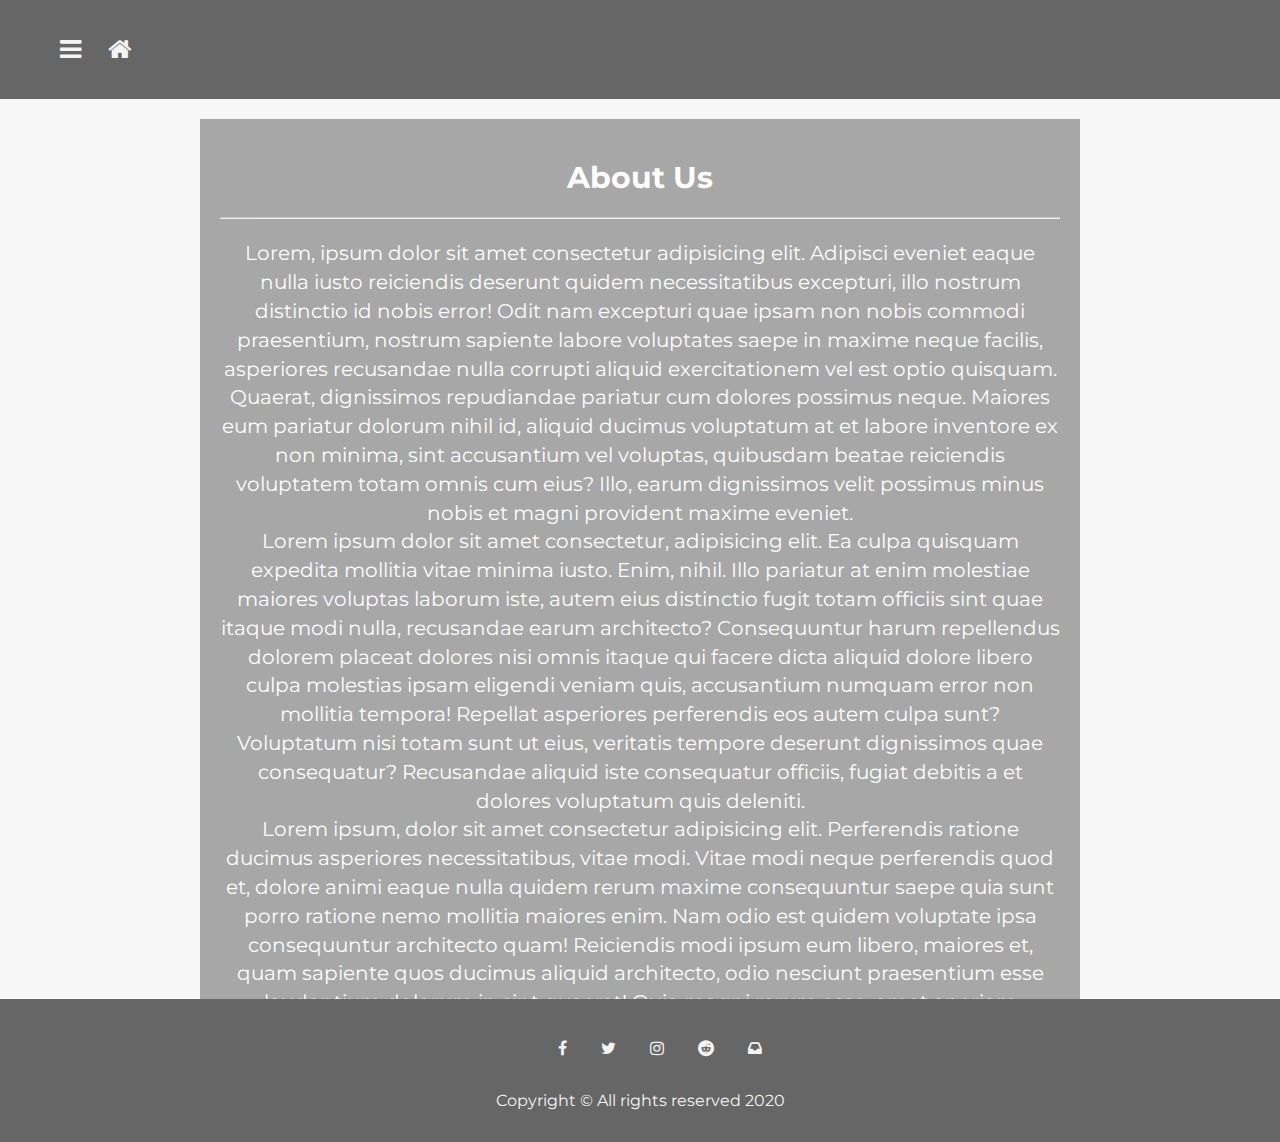
<file: about.html>
<!DOCTYPE html>
<html lang="en">
  <head>
    <meta charset="UTF-8" />
    <meta name="viewport" content="width=device-width, initial-scale=1.0" />
    <link rel="stylesheet" href="styles.css" />
    <link
      rel="stylesheet"
      href="https://cdnjs.cloudflare.com/ajax/libs/font-awesome/4.7.0/css/font-awesome.min.css"
    />
    <title>About</title>
  </head>
  <body>
    <!-- Header -->
    <header>
      <div class="icons">
        <ul>
          <li>
            <a href="#" class="fa fa-bars"></a>
          </li>
          <li>
            <a href="index.html" class="fa fa-home"></a>
          </li>
        </ul>
      </div>
    </header>

    <!-- Section -->
    <div id="about-section">
      <div id="about">
        <span id="about-border">
          <h2>About Us</h2>
          <hr />
          <p>
            Lorem, ipsum dolor sit amet consectetur adipisicing elit. Adipisci
            eveniet eaque nulla iusto reiciendis deserunt quidem necessitatibus
            excepturi, illo nostrum distinctio id nobis error! Odit nam
            excepturi quae ipsam non nobis commodi praesentium, nostrum sapiente
            labore voluptates saepe in maxime neque facilis, asperiores
            recusandae nulla corrupti aliquid exercitationem vel est optio
            quisquam. Quaerat, dignissimos repudiandae pariatur cum dolores
            possimus neque. Maiores eum pariatur dolorum nihil id, aliquid
            ducimus voluptatum at et labore inventore ex non minima, sint
            accusantium vel voluptas, quibusdam beatae reiciendis voluptatem
            totam omnis cum eius? Illo, earum dignissimos velit possimus minus
            nobis et magni provident maxime eveniet.
            <br />
            Lorem ipsum dolor sit amet consectetur, adipisicing elit. Ea culpa
            quisquam expedita mollitia vitae minima iusto. Enim, nihil. Illo
            pariatur at enim molestiae maiores voluptas laborum iste, autem eius
            distinctio fugit totam officiis sint quae itaque modi nulla,
            recusandae earum architecto? Consequuntur harum repellendus dolorem
            placeat dolores nisi omnis itaque qui facere dicta aliquid dolore
            libero culpa molestias ipsam eligendi veniam quis, accusantium
            numquam error non mollitia tempora! Repellat asperiores perferendis
            eos autem culpa sunt? Voluptatum nisi totam sunt ut eius, veritatis
            tempore deserunt dignissimos quae consequatur? Recusandae aliquid
            iste consequatur officiis, fugiat debitis a et dolores voluptatum
            quis deleniti.
            <br />
            Lorem ipsum, dolor sit amet consectetur adipisicing elit.
            Perferendis ratione ducimus asperiores necessitatibus, vitae modi.
            Vitae modi neque perferendis quod et, dolore animi eaque nulla
            quidem rerum maxime consequuntur saepe quia sunt porro ratione nemo
            mollitia maiores enim. Nam odio est quidem voluptate ipsa
            consequuntur architecto quam! Reiciendis modi ipsum eum libero,
            maiores et, quam sapiente quos ducimus aliquid architecto, odio
            nesciunt praesentium esse laudantium dolorum in sint quaerat! Quia
            magni rerum esse, amet aperiam laborum! Illum omnis architecto ut
            amet fuga ratione excepturi porro, voluptate corrupti autem a
            voluptates eos, expedita ipsam earum, aspernatur hic odio tenetur
            eveniet. Culpa!
          </p>
        </span>
      </div>
    </div>

    <!-- Footer -->
    <footer>
      <ul>
        <li>
          <a href="#" class="fa fa-facebook"></a>
        </li>
        <li><a href="#" class="fa fa-twitter"></a></li>
        <li><a href="#" class="fa fa-instagram"></a></li>
        <li><a href="#" class="fa fa-reddit"></a></li>
        <li><a href="#" class="fa fa-inbox"></a></li>
      </ul>
      <p>Copyright &copy; All rights reserved 2020</p>
    </footer>
  </body>
</html>
</file>
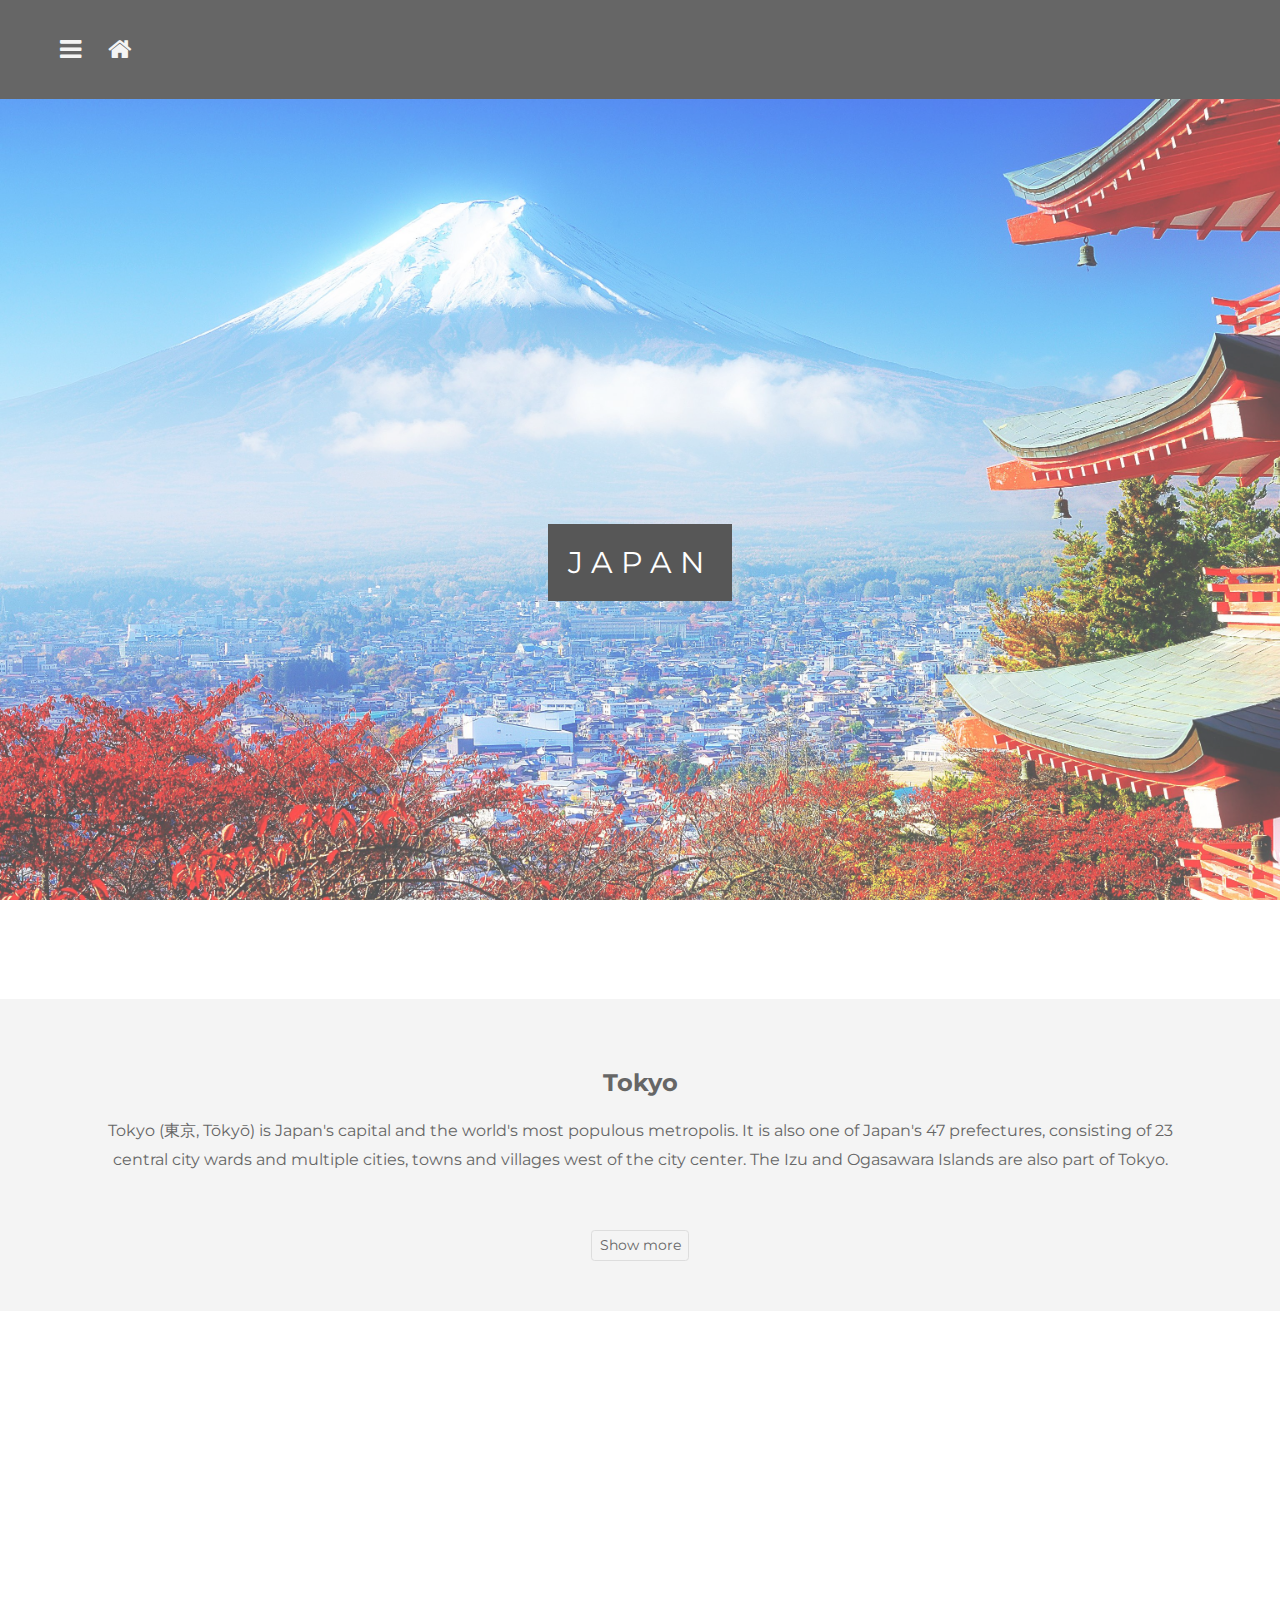
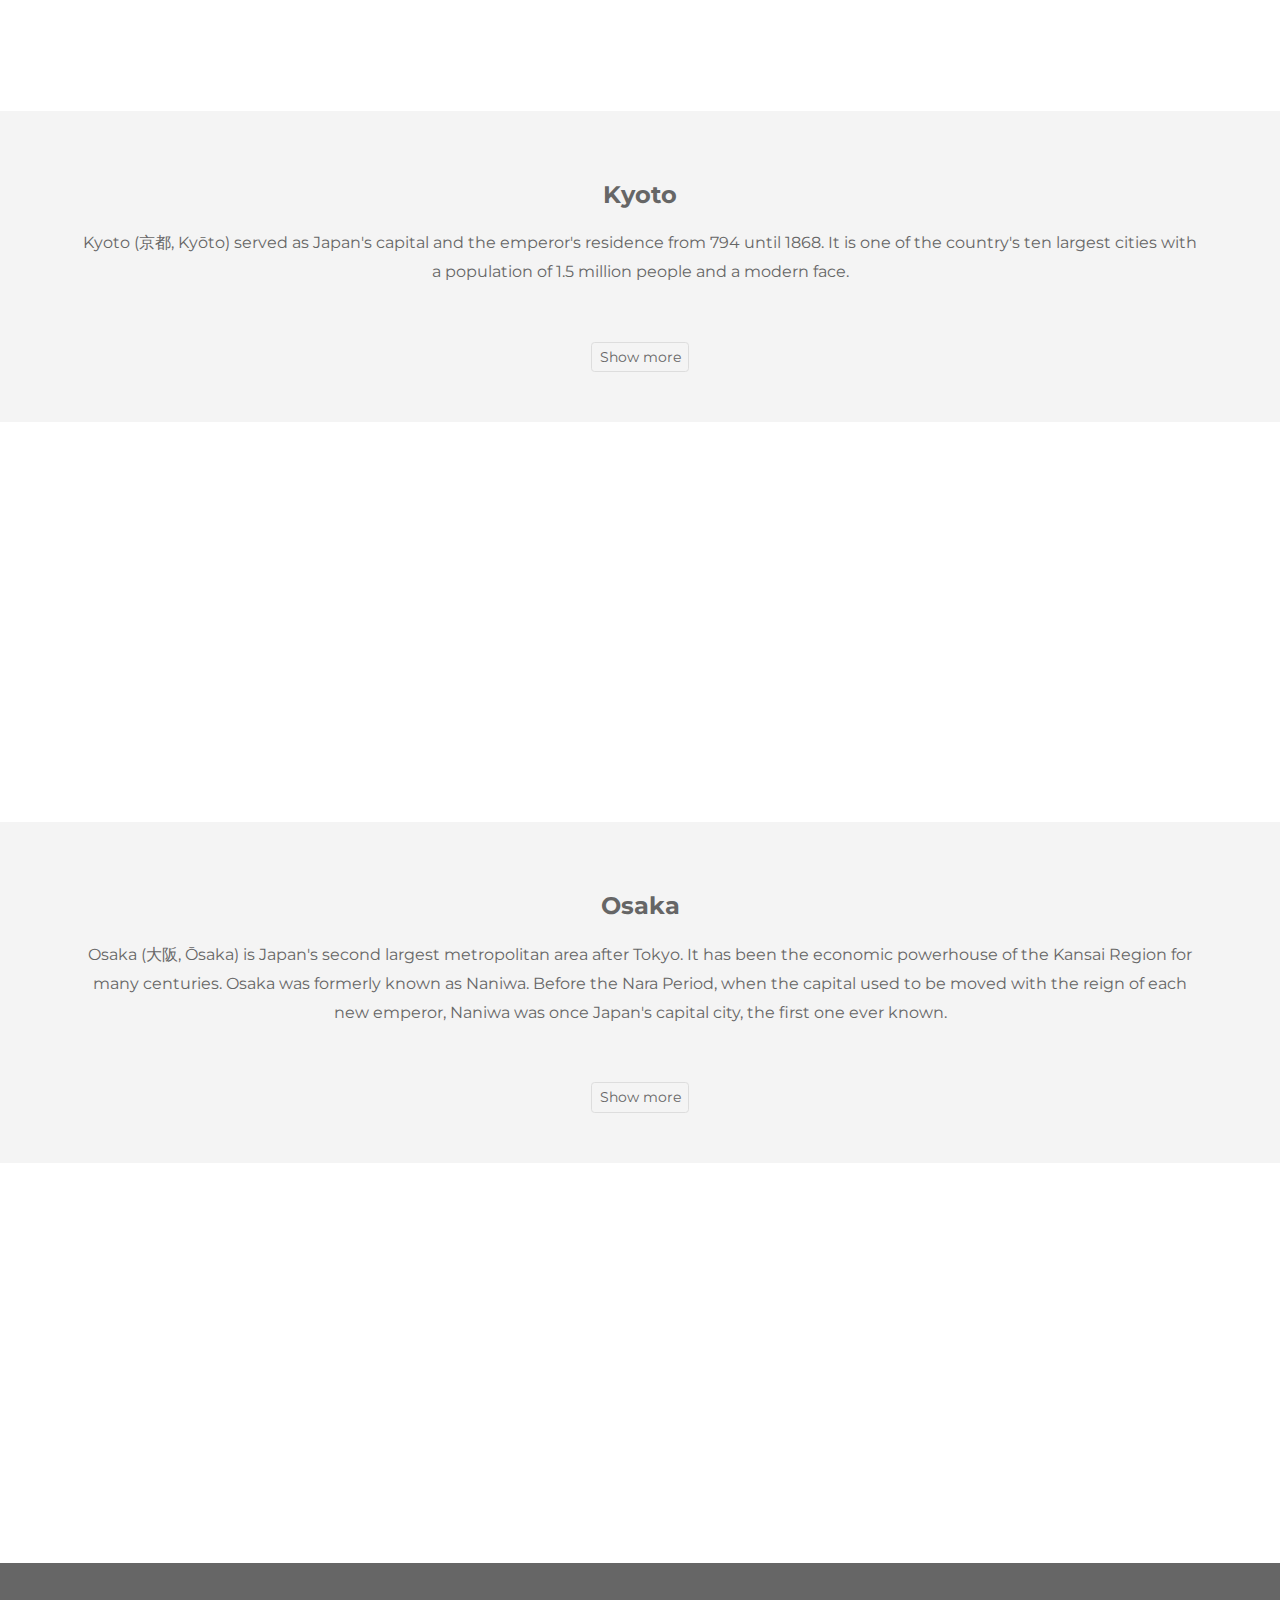
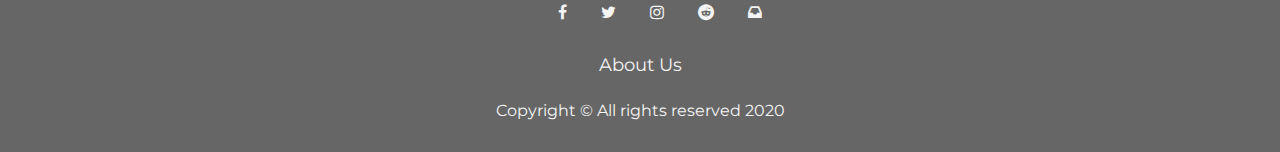
<file: japan.html>
<!DOCTYPE html>
<html lang="en">
  <head>
    <meta charset="UTF-8" />
    <meta name="viewport" content="width=device-width, initial-scale=1.0" />
    <link rel="stylesheet" href="styles.css" />
    <link
      rel="stylesheet"
      href="https://cdnjs.cloudflare.com/ajax/libs/font-awesome/4.7.0/css/font-awesome.min.css"
    />
    <title>Japan</title>
  </head>
  <body>
    <!-- Header -->
    <header>
      <div class="icons">
        <ul>
          <li>
            <a href="#" class="fa fa-bars"></a>
          </li>
          <li>
            <a href="index.html" class="fa fa-home"></a>
          </li>
        </ul>
      </div>
    </header>
    <!-- Main section (Japan) -->
    <div class="big-section" id="main-section-jp">
      <div class="country">
        <span class="main-border">Japan</span>
      </div>
    </div>
    <!-- Section one (Tokyo) -->
    <div class="section-one">
      <h2>Tokyo</h2>
      <input type="checkbox" class="show-more-state" id="show-more-one" />
      <p class="show-more-wrap">
        Tokyo (東京, Tōkyō) is Japan's capital and the world's most populous
        metropolis. It is also one of Japan's 47 prefectures, consisting of 23
        central city wards and multiple cities, towns and villages west of the
        city center. The Izu and Ogasawara Islands are also part of Tokyo.
        <span class="show-more-target">
          <br />
          Today, Tokyo offers a seemingly unlimited choice of shopping,
          entertainment, culture and dining to its visitors. The city's history
          can be appreciated in districts such as Asakusa and in many excellent
          museums, historic temples and gardens. Contrary to common perception,
          Tokyo also offers a number of attractive green spaces in the city
          center and within relatively short train rides at its outskirts.
        </span>
      </p>
      <label for="show-more-one" class="show-more-trigger"></label>
    </div>
    <!-- Section one image -->
    <div class="section-one-img" id="tokyo">
      <div class="image-text">
        <span class="border">東京</span>
      </div>
    </div>
    <!-- Section two (Kyoto) -->
    <div class="section-two">
      <h2>Kyoto</h2>
      <input type="checkbox" class="show-more-state" id="show-more-two" />
      <p class="show-more-wrap">
        Kyoto (京都, Kyōto) served as Japan's capital and the emperor's
        residence from 794 until 1868. It is one of the country's ten largest
        cities with a population of 1.5 million people and a modern face.
        <span class="show-more-target">
          <br />
          Over the centuries, Kyoto was destroyed by many wars and fires, but
          due to its exceptional historic value, the city was dropped from the
          list of target cities for the atomic bomb and escaped destruction
          during World War II. Countless temples, shrines and other historically
          priceless structures survive in the city today.
        </span>
      </p>
      <label for="show-more-two" class="show-more-trigger"></label>
    </div>
    <!-- Section two image -->
    <div class="section-two-img" id="kyoto">
      <div class="image-text">
        <span class="border">京都</span>
      </div>
    </div>
    <!-- Section three (Osaka) -->
    <div class="section-three">
      <h2>Osaka</h2>
      <input type="checkbox" class="show-more-state" id="show-more-three" />
      <p class="show-more-wrap">
        Osaka (大阪, Ōsaka) is Japan's second largest metropolitan area after
        Tokyo. It has been the economic powerhouse of the Kansai Region for many
        centuries. Osaka was formerly known as Naniwa. Before the Nara Period,
        when the capital used to be moved with the reign of each new emperor,
        Naniwa was once Japan's capital city, the first one ever known.
        <span class="show-more-target">
          <br />
          In the 16th century, Toyotomi Hideyoshi chose Osaka as the location
          for his castle, and the city may have become Japan's political capital
          if Tokugawa Ieyasu had not terminated the Toyotomi lineage after
          Hideyoshi's death and moved his government to distant Edo (Tokyo).
        </span>
      </p>
      <label for="show-more-three" class="show-more-trigger"></label>
    </div>
    <!-- Section three image -->
    <div class="section-three-img" id="osaka">
      <div class="image-text">
        <span class="border">大坂</span>
      </div>
    </div>
    <!-- Footer -->
    <footer>
      <ul>
        <li>
          <a href="#" class="fa fa-facebook"></a>
        </li>
        <li><a href="#" class="fa fa-twitter"></a></li>
        <li><a href="#" class="fa fa-instagram"></a></li>
        <li><a href="#" class="fa fa-reddit"></a></li>
        <li><a href="#" class="fa fa-inbox"></a></li>
      </ul>
      <a href="about.html"> About Us</a>
      <p>Copyright &copy; All rights reserved 2020</p>
    </footer>
  </body>
</html>
</file>
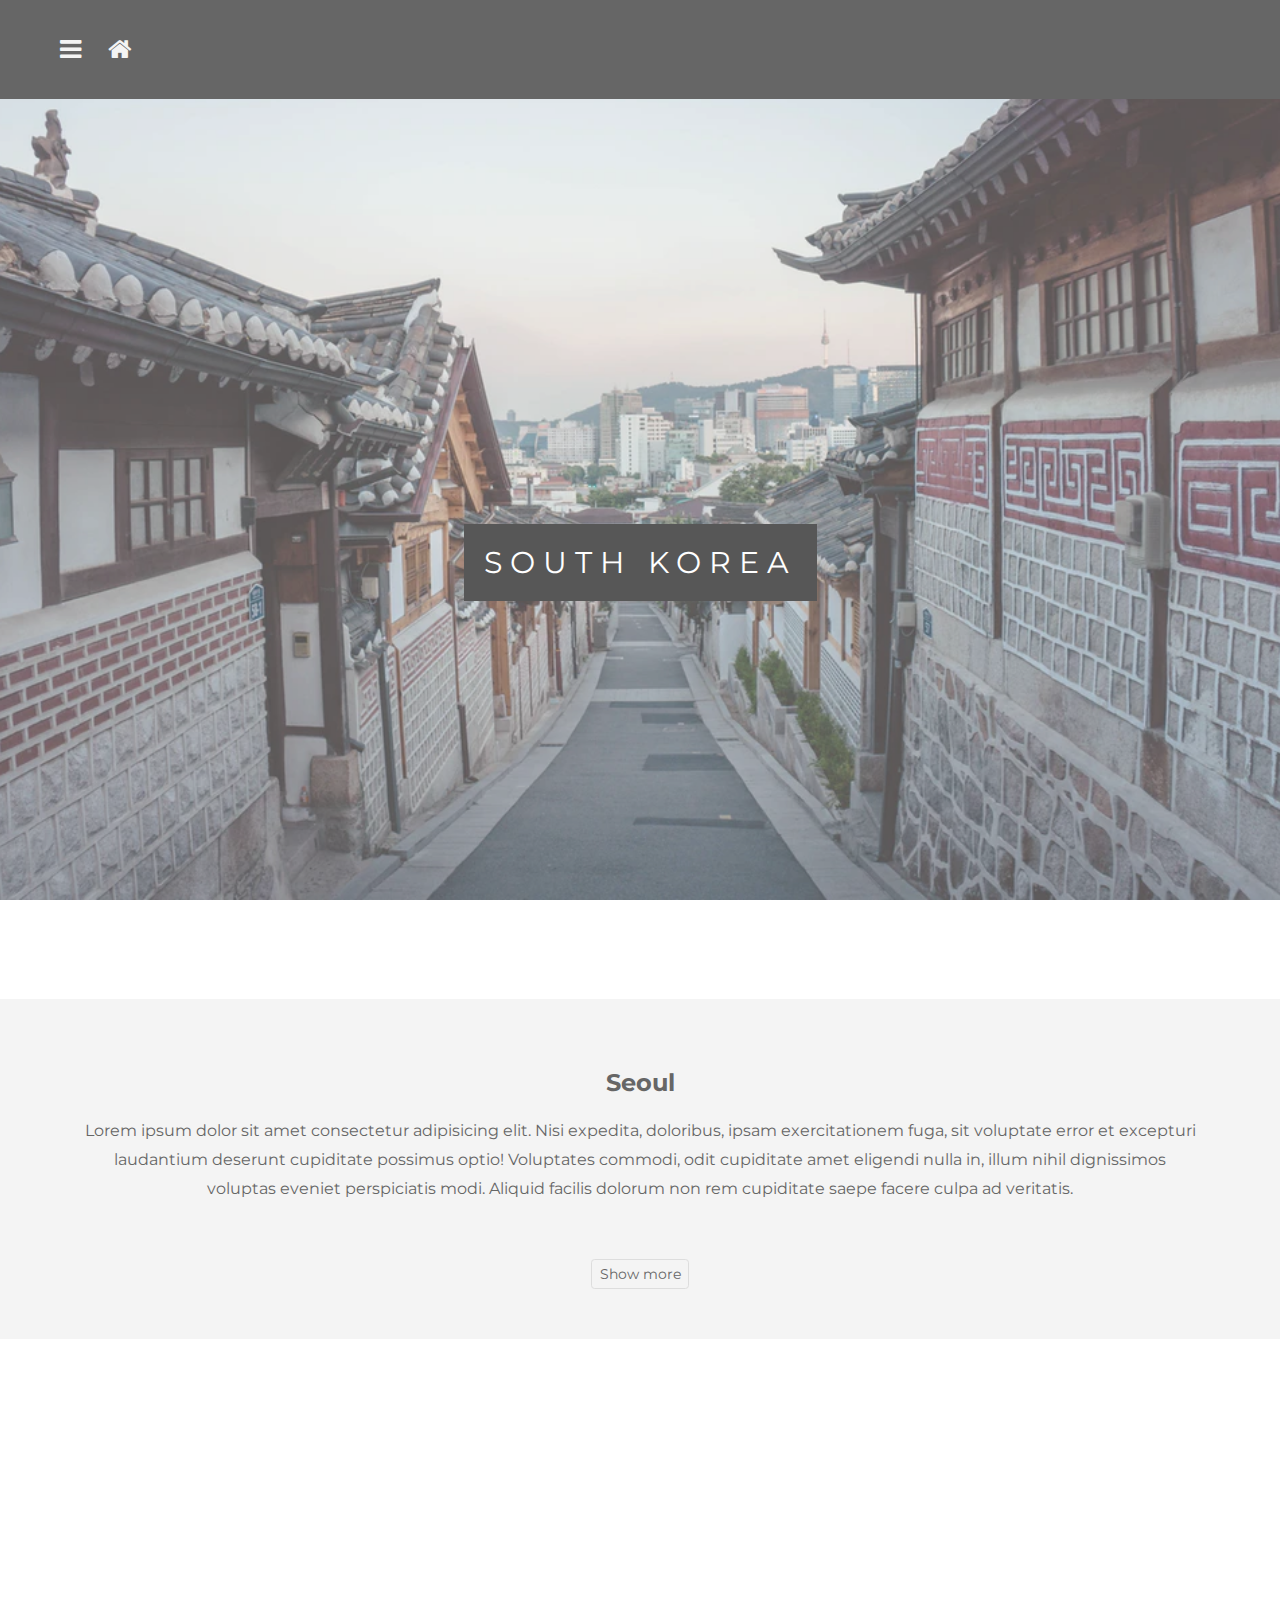
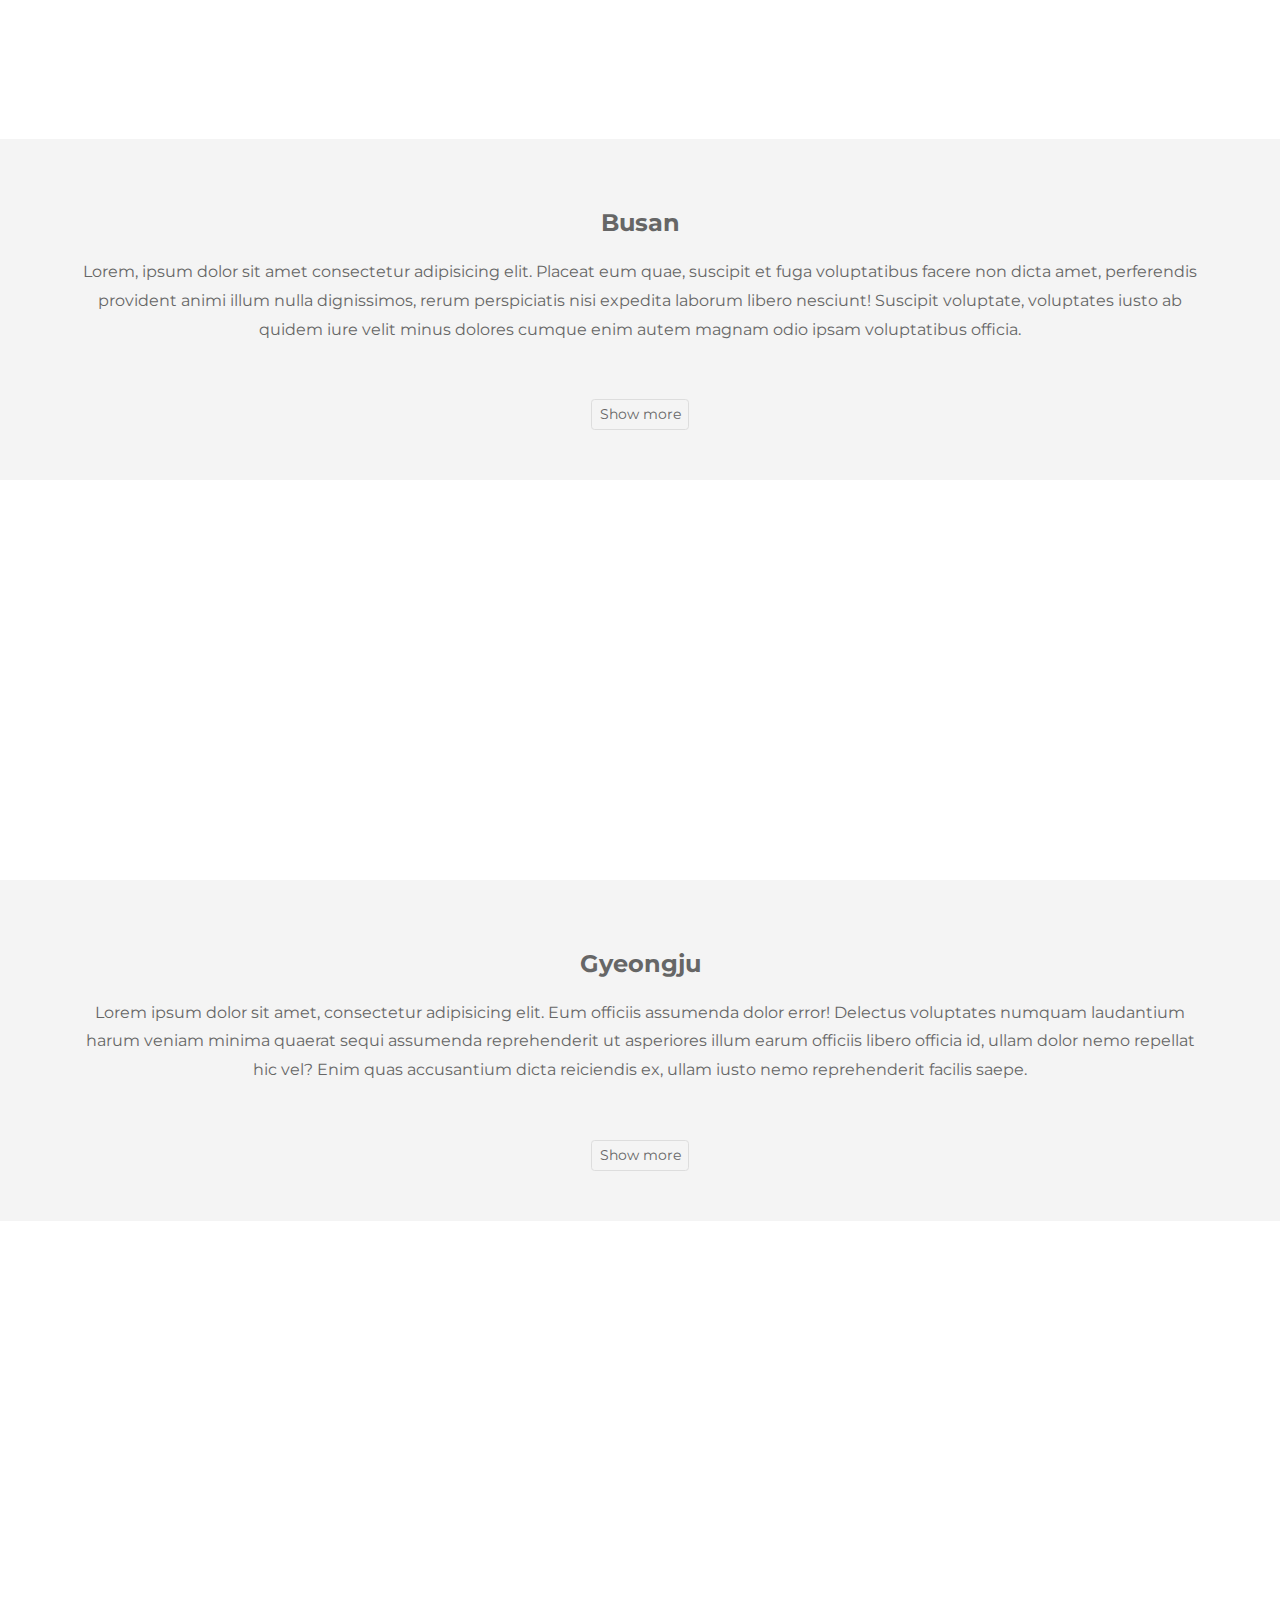
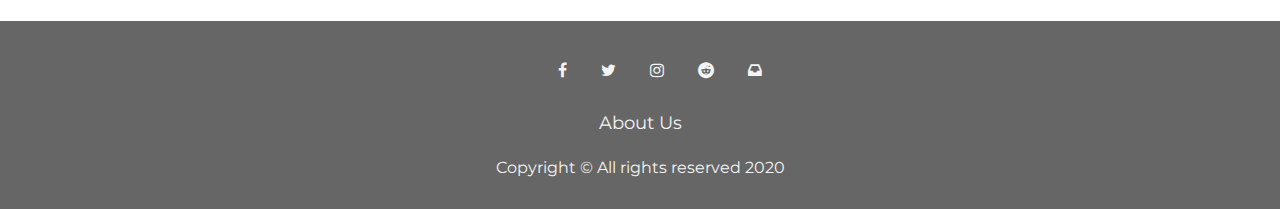
<file: korea.html>
<!DOCTYPE html>
<html lang="en">
  <head>
    <meta charset="UTF-8" />
    <meta name="viewport" content="width=device-width, initial-scale=1.0" />
    <link rel="stylesheet" href="styles.css" />
    <link
      rel="stylesheet"
      href="https://cdnjs.cloudflare.com/ajax/libs/font-awesome/4.7.0/css/font-awesome.min.css"
    />
    <title>South Korea</title>
  </head>

  <body>
    <!-- Header -->
    <header>
      <div class="icons">
        <ul>
          <li>
            <a href="#" class="fa fa-bars"></a>
          </li>
          <li>
            <a href="index.html" class="fa fa-home"></a>
          </li>
        </ul>
      </div>
    </header>
    <!-- Main section (Korea) -->
    <div class="big-section" id="main-section-kr">
      <div class="country">
        <span class="main-border">South Korea</span>
      </div>
    </div>
    <!-- Section one (Seoul) -->
    <div class="section-one">
      <h2>Seoul</h2>
      <input type="checkbox" class="show-more-state" id="show-more-one" />
      <p class="show-more-wrap">
        Lorem ipsum dolor sit amet consectetur adipisicing elit. Nisi expedita,
        doloribus, ipsam exercitationem fuga, sit voluptate error et excepturi
        laudantium deserunt cupiditate possimus optio! Voluptates commodi, odit
        cupiditate amet eligendi nulla in, illum nihil dignissimos voluptas
        eveniet perspiciatis modi. Aliquid facilis dolorum non rem cupiditate
        saepe facere culpa ad veritatis.
        <span class="show-more-target">
          <br />
          Lorem ipsum dolor sit amet consectetur adipisicing elit. Distinctio
          veniam nostrum assumenda eveniet, quasi blanditiis culpa, ut molestiae
          nisi porro aliquid, consectetur odit repudiandae similique facere cum
          odio tempora maxime quidem repellendus vero voluptatibus sequi!
          Repellat itaque iste voluptate laudantium, enim eveniet excepturi ut
          laboriosam molestiae rerum sit expedita officiis?
        </span>
      </p>
      <label for="show-more-one" class="show-more-trigger"></label>
    </div>
    <!-- Section one image -->
    <div class="section-one-img" id="seoul">
      <div class="image-text">
        <span class="border">Seoul</span>
      </div>
    </div>
    <!-- Section two (Busan) -->
    <div class="section-two">
      <h2>Busan</h2>
      <input type="checkbox" class="show-more-state" id="show-more-two" />
      <p class="show-more-wrap">
        Lorem, ipsum dolor sit amet consectetur adipisicing elit. Placeat eum
        quae, suscipit et fuga voluptatibus facere non dicta amet, perferendis
        provident animi illum nulla dignissimos, rerum perspiciatis nisi
        expedita laborum libero nesciunt! Suscipit voluptate, voluptates iusto
        ab quidem iure velit minus dolores cumque enim autem magnam odio ipsam
        voluptatibus officia.
        <span class="show-more-target">
          <br />
          Lorem ipsum dolor sit amet consectetur adipisicing elit. Itaque
          reprehenderit amet quis unde hic necessitatibus eaque, dolores laborum
          quaerat enim odit odio voluptatibus quidem et asperiores non magni
          tempora at iste similique ex rerum? Nobis labore, molestias atque
          neque vitae maxime minima! Enim ratione dicta sunt excepturi hic
          repudiandae vero!
        </span>
      </p>
      <label for="show-more-two" class="show-more-trigger"></label>
    </div>
    <!-- Section two image -->
    <div class="section-two-img" id="busan">
      <div class="image-text">
        <span class="border">Busan</span>
      </div>
    </div>
    <!-- Section three (Gyeongju) -->
    <div class="section-three">
      <h2>Gyeongju</h2>
      <input type="checkbox" class="show-more-state" id="show-more-three" />
      <p class="show-more-wrap">
        Lorem ipsum dolor sit amet, consectetur adipisicing elit. Eum officiis
        assumenda dolor error! Delectus voluptates numquam laudantium harum
        veniam minima quaerat sequi assumenda reprehenderit ut asperiores illum
        earum officiis libero officia id, ullam dolor nemo repellat hic vel?
        Enim quas accusantium dicta reiciendis ex, ullam iusto nemo
        reprehenderit facilis saepe.
        <span class="show-more-target">
          <br />
          Lorem ipsum dolor sit amet consectetur adipisicing elit. Qui officiis
          officia placeat, aliquid eum quidem quis quibusdam quae tenetur
          tempore? Labore molestiae voluptas mollitia voluptatibus consequuntur
          illum ab quaerat natus cumque, voluptate tempora adipisci repudiandae
          sint repellat facilis eius, animi eum laboriosam nesciunt sed.
          Explicabo dolorum quisquam cumque minima mollitia?
        </span>
      </p>
      <label for="show-more-three" class="show-more-trigger"></label>
    </div>
    <!-- Section three image -->
    <div class="section-three-img" id="gyeongju">
      <div class="image-text">
        <span class="border">Gyeongju</span>
      </div>
    </div>
    <!-- Footer -->
    <footer>
      <ul>
        <li>
          <a href="#" class="fa fa-facebook"></a>
        </li>
        <li><a href="#" class="fa fa-twitter"></a></li>
        <li><a href="#" class="fa fa-instagram"></a></li>
        <li><a href="#" class="fa fa-reddit"></a></li>
        <li><a href="#" class="fa fa-inbox"></a></li>
      </ul>
      <a href="about.html"> About Us</a>
      <p>Copyright &copy; All rights reserved 2020</p>
    </footer>
  </body>
</html>
</file>
<file: styles.css>
/* colors #fff White #f4f4f4 Whit Smoke #666 Dove Gray  #b83b5e Red*/
/* Imported font */
@import url("https://fonts.googleapis.com/css2?family=Montserrat:wght@400;500;700&display=swap");

html,
body {
  height: 100%;
  margin: 0px;
  font-family: "Montserrat", sans-serif;
  font-size: 16px;
  line-height: 1.8em;
  font-weight: 400;
  color: #666;
}

header {
  margin: 0px;
  padding: 10px;
  color: #f4f4f4;
  background-color: #666;
  clear: both;
}

.big-section,
#main-section-jp,
#main-section-kr,
#main-section-ph,
.section-one-img,
.section-two-img,
.section-three-img,
#about-section {
  background-repeat: no-repeat;
  background-position: center;
  background-size: cover;
  background-attachment: fixed;
  opacity: 0.7;
  position: relative;
}

.main-border a {
  text-decoration: none;
  color: #fff;
}

#main-section-jp {
  background-image: url("./assets/Japan.jpg");
}

#main-section-kr {
  background-image: url("./assets/Korea.webp");
}

#main-section-ph {
  background-image: url("./assets/Philippines.jpg");
}

.big-section {
  min-height: 100%;
}

.section-one-img,
.section-two-img,
.section-three-img {
  min-height: 400px;
}

#tokyo {
  background-image: url("assets/Tokyo.jpg");
}

#kyoto {
  background-image: url("assets/Kyoto.jpg");
}

#osaka {
  background-image: url("assets/Osaka.jpg");
}

#seoul {
  background-image: url("./assets/Seoul.jpg");
}

#busan {
  background-image: url("./assets/Busan.jpg");
}

#gyeongju {
  background-image: url("./assets/Gyeongju.webp");
}

#manila {
  background-image: url("./assets/Manila.jpg");
}

#cebu {
  background-image: url("./assets/Cebu.jpg");
}

#baguio {
  background-image: url("./assets/Baguio.jpg");
}

.country,
.image-text {
  position: absolute;
  top: 50%;
  width: 100%;
  text-align: center;
  color: #000;
  font-size: 30px;
  letter-spacing: 8px;
  text-transform: uppercase;
}

.country .main-border {
  background-color: #111;
  color: #fff;
  padding: 20px 20px;
}

.main-border a:hover,
.country .main-border:hover {
  color: #b83b5e;
}

.country .main-border:hover {
  cursor: none;
}

.image-text .border {
  background-color: #111;
  color: #fff;
  padding: 20px;
  background-color: transparent;
}

.image-text .border:hover {
  cursor: none;
}

.section-one,
.section-two,
.section-three {
  text-align: center;
  padding: 50px 80px;
  background-color: #f4f4f4;
  color: #666;
}

footer {
  margin: 0px;
  text-align: center;
  padding: 10px;
  color: #f4f4f4;
  background-color: #666;
  clear: both;
}

header ul,
footer ul {
  list-style: none;
}

header li,
footer li {
  display: inline;
}

footer a {
  color: #f4f4f4;
  font-size: 18px;
  padding: 15px;
  text-decoration: none;
}

header a:hover,
footer a:hover {
  color: #b83b5e;
}

/* checkbox */
.show-more-state {
  display: none;
}

/* more texts */
.show-more-target {
  opacity: 0;
  max-height: 0;
  font-size: 0;
  transition: 0.25s ease;
}

/* If show more button(check box) is checked, show more text */
.show-more-state:checked ~ .show-more-wrap .show-more-target {
  opacity: 1;
  font-size: inherit;
  max-height: 999em;
}

/* If show more button(check box) is unchecked */
.show-more-state ~ .show-more-trigger:before {
  content: "Show more";
}

/* If show more button(check box) is checked */
.show-more-state:checked ~ .show-more-trigger:before {
  content: "Show less";
}

/* Show more button */
.show-more-trigger {
  cursor: pointer;
  display: inline-block;
  padding: 0 0.5em;
  color: #666;
  font-size: 0.9em;
  line-height: 2;
  border: 1px solid #ddd;
  border-radius: 0.25em;
}

header a {
  margin: auto;
  padding: auto;
  cursor: pointer;
  text-decoration: none;
  color: #f4f4f4;
  display: inline;
  margin: 0px 5px;
  padding: 0px 5px;
}

.icons {
  font-size: 25px;
}

#about-section {
  background-color: #f4f4f4;
  min-height: 100%;
  overflow: auto;
}

#about #about-border {
  position: absolute;
  margin: 20px 200px;
  padding: 20px 20px;
  background-color: #666;
  opacity: 0.8;
  color: #fff;
  text-align: center;
  font-size: 20px;
}

/* For devices that have maximum of 568px width */
@media (max-width: 568px) {
  #section-one-img,
  #section-two-img,
  #section-three-img {
    background-attachment: scroll;
  }
}
</file>
